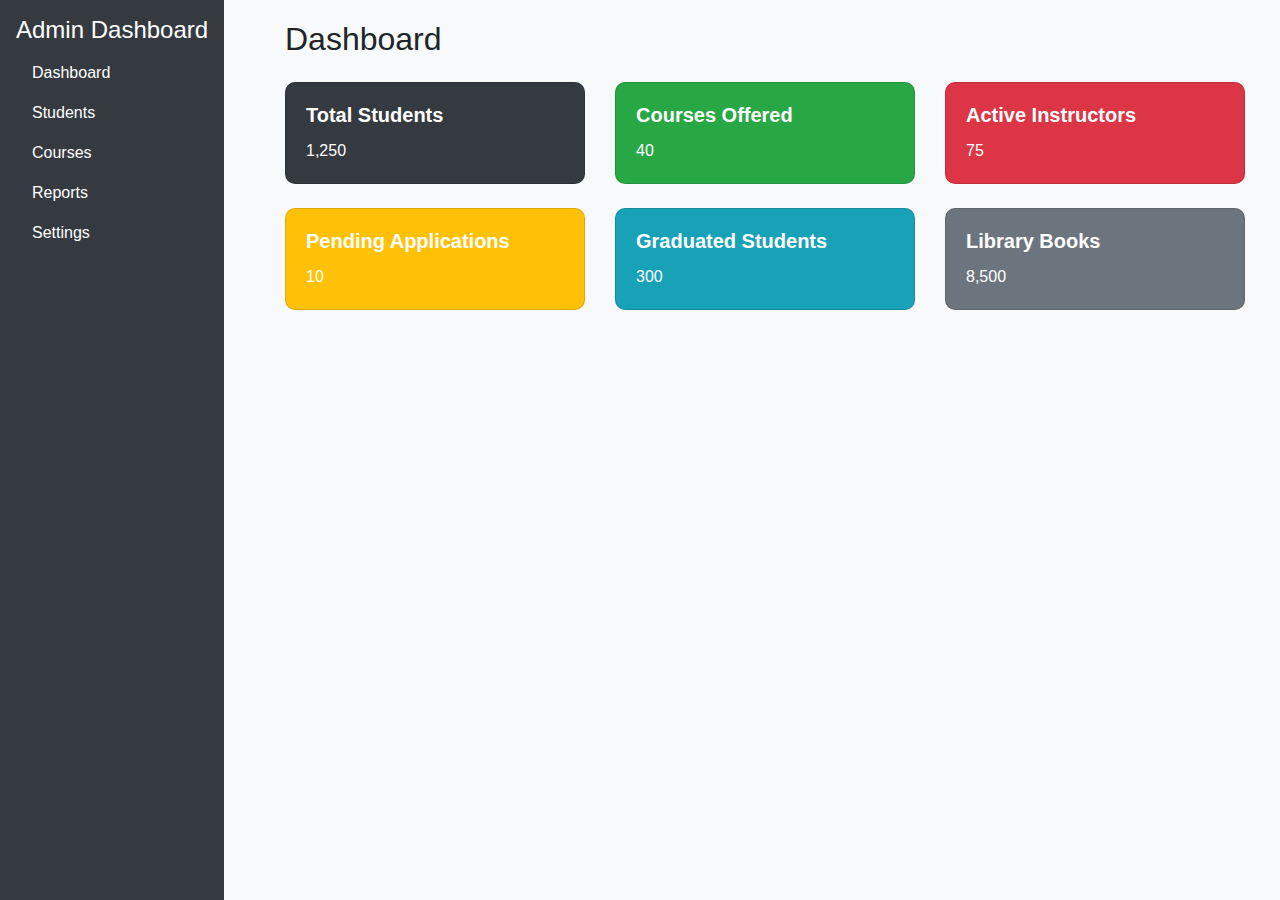
<file: DASHBOARD/index.html>
<!DOCTYPE html>
<html lang="en">
<head>
    <meta charset="UTF-8">
    <meta name="viewport" content="width=device-width, initial-scale=1.0">
    <title>College Admin Dashboard</title>
    <link href="https://stackpath.bootstrapcdn.com/bootstrap/4.5.2/css/bootstrap.min.css" rel="stylesheet">
    <link rel="stylesheet" href="styles.css">
</head>
<body>

<div class="d-flex">
    <!-- Sidebar -->
    <nav class="sidebar p-3">
        <h4 class="text-center">Admin Dashboard</h4>
        <ul class="nav flex-column">
            <li class="nav-item">
                <a class="nav-link" href="index.html">Dashboard</a>
            </li>
            <li class="nav-item">
                <a class="nav-link" href="students.html">Students</a>
            </li>
            <li class="nav-item">
                <a class="nav-link" href="courses.html">Courses</a>
            </li>
            <li class="nav-item">
                <a class="nav-link" href="reports.html">Reports</a>
            </li>
            <li class="nav-item">
                <a class="nav-link" href="settings.html">Settings</a>
            </li>
        </ul>
    </nav>

    <!-- Main Content -->
    <div class="content flex-fill">
        <div class="container-fluid">
            <h2 class="mb-4">Dashboard</h2>
            <div class="row">
                <!-- Statistics Cards -->
                <div class="col-md-4 mb-4">
                    <div class="card text-white bg-dark">
                        <div class="card-body">
                            <h5 class="card-title">Total Students</h5>
                            <p class="card-text">1,250</p>
                        </div>
                    </div>
                </div>
                <div class="col-md-4 mb-4">
                    <div class="card text-white bg-success">
                        <div class="card-body">
                            <h5 class="card-title">Courses Offered</h5>
                            <p class="card-text">40</p>
                        </div>
                    </div>
                </div>
                <div class="col-md-4 mb-4">
                    <div class="card text-white bg-danger">
                        <div class="card-body">
                            <h5 class="card-title">Active Instructors</h5>
                            <p class="card-text">75</p>
                        </div>
                    </div>
                </div>
            </div>
            <div class="row">
                <div class="col-md-4 mb-4">
                    <div class="card text-white bg-warning">
                        <div class="card-body">
                            <h5 class="card-title">Pending Applications</h5>
                            <p class="card-text">10</p>
                        </div>
                    </div>
                </div>
                <div class="col-md-4 mb-4">
                    <div class="card text-white bg-info">
                        <div class="card-body">
                            <h5 class="card-title">Graduated Students</h5>
                            <p class="card-text">300</p>
                        </div>
                    </div>
                </div>
                <div class="col-md-4 mb-4">
                    <div class="card text-white bg-secondary">
                        <div class="card-body">
                            <h5 class="card-title">Library Books</h5>
                            <p class="card-text">8,500</p>
                        </div>
                    </div>
                </div>
            </div>
        </div>
    </div>
</div>

<script src="https://code.jquery.com/jquery-3.5.1.slim.min.js"></script>
<script src="https://cdn.jsdelivr.net/npm/@popperjs/core@2.9.2/dist/umd/popper.min.js"></script>
<script src="https://stackpath.bootstrapcdn.com/bootstrap/4.5.2/js/bootstrap.min.js"></script>
</body>
</html>
</file>
<file: DASHBOARD/styles.css>
body {
    font-family: Arial, sans-serif;
    background-color: #f8f9fa;
}

.sidebar {
    height: 100vh;
    background: #343a40;
    color: white;
    position: fixed;
}

.sidebar a {
    color: white;
}

.sidebar a:hover {
    background: #495057;
}

.content {
    padding: 20px;
    margin-left: 250px; /* Adjust according to sidebar width */
}

.card {
    border-radius: 10px;
}

.card-title {
    font-weight: bold;
}
</file>
